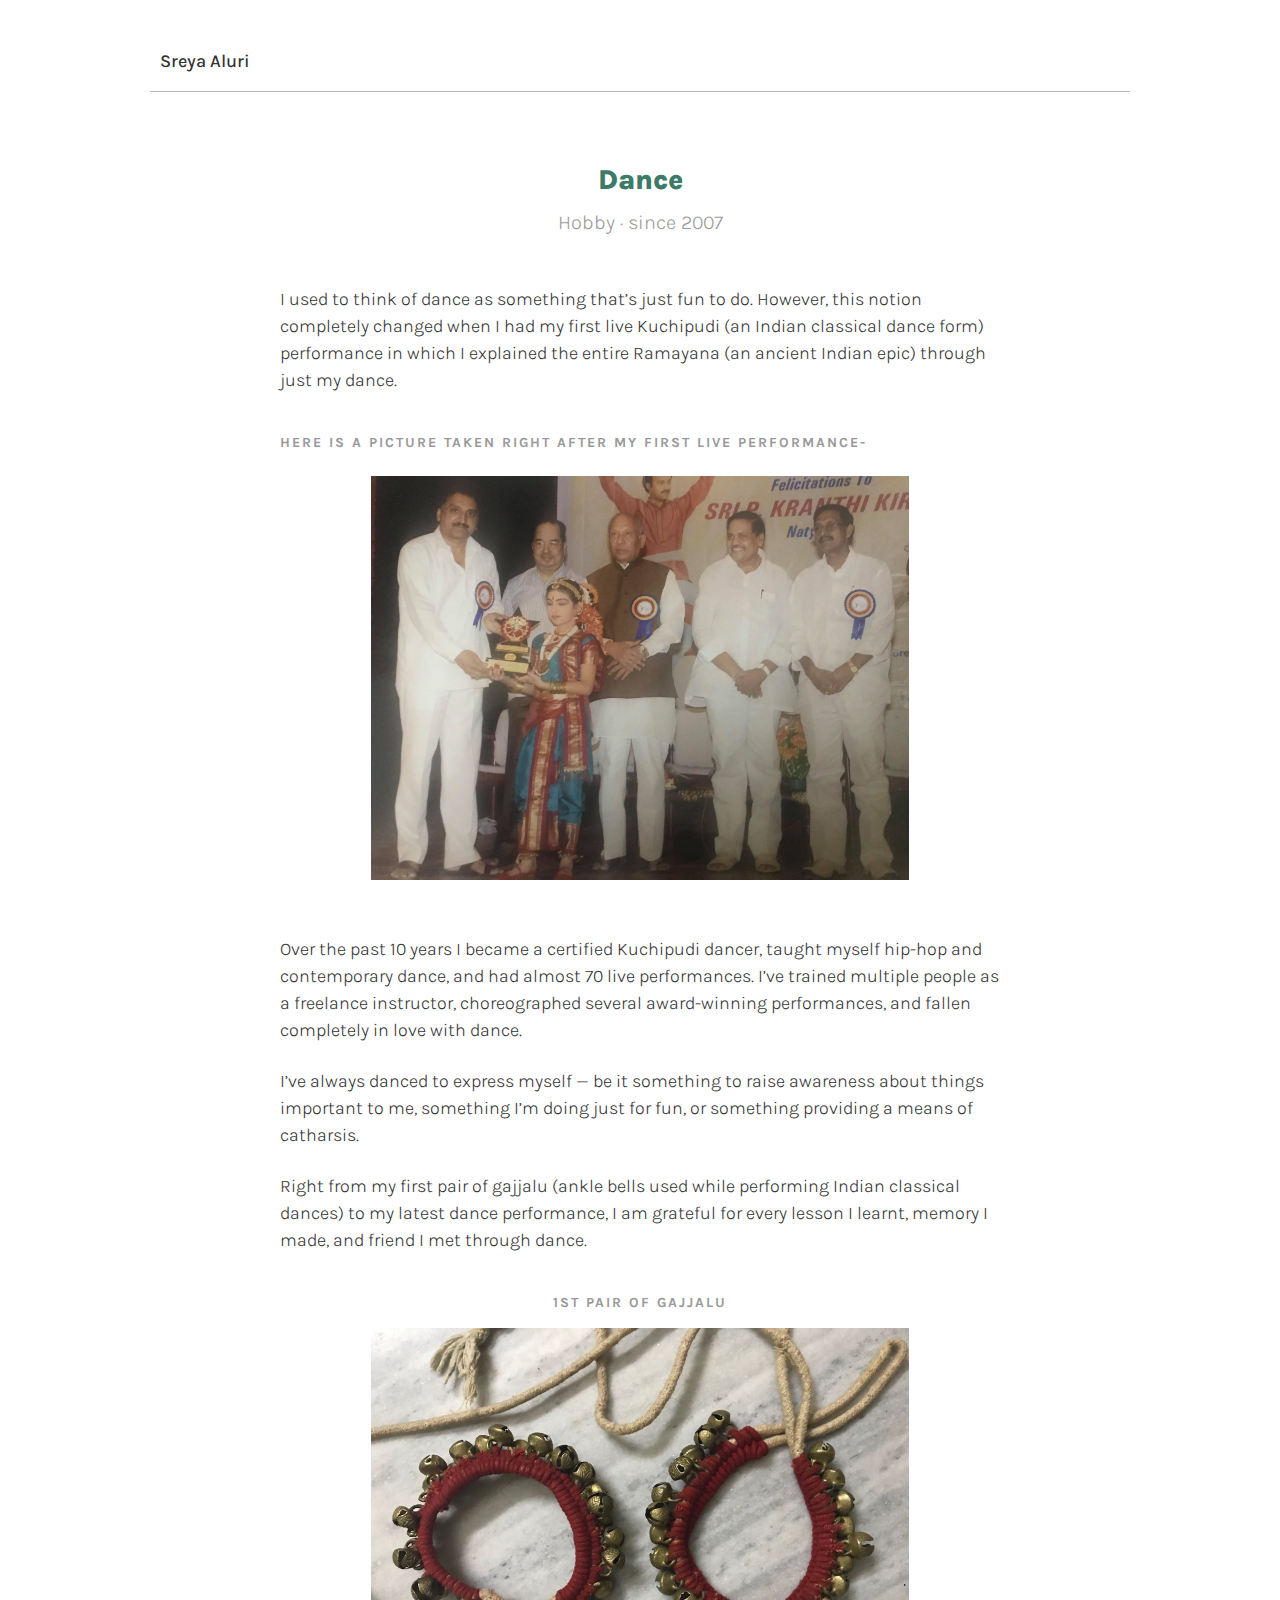
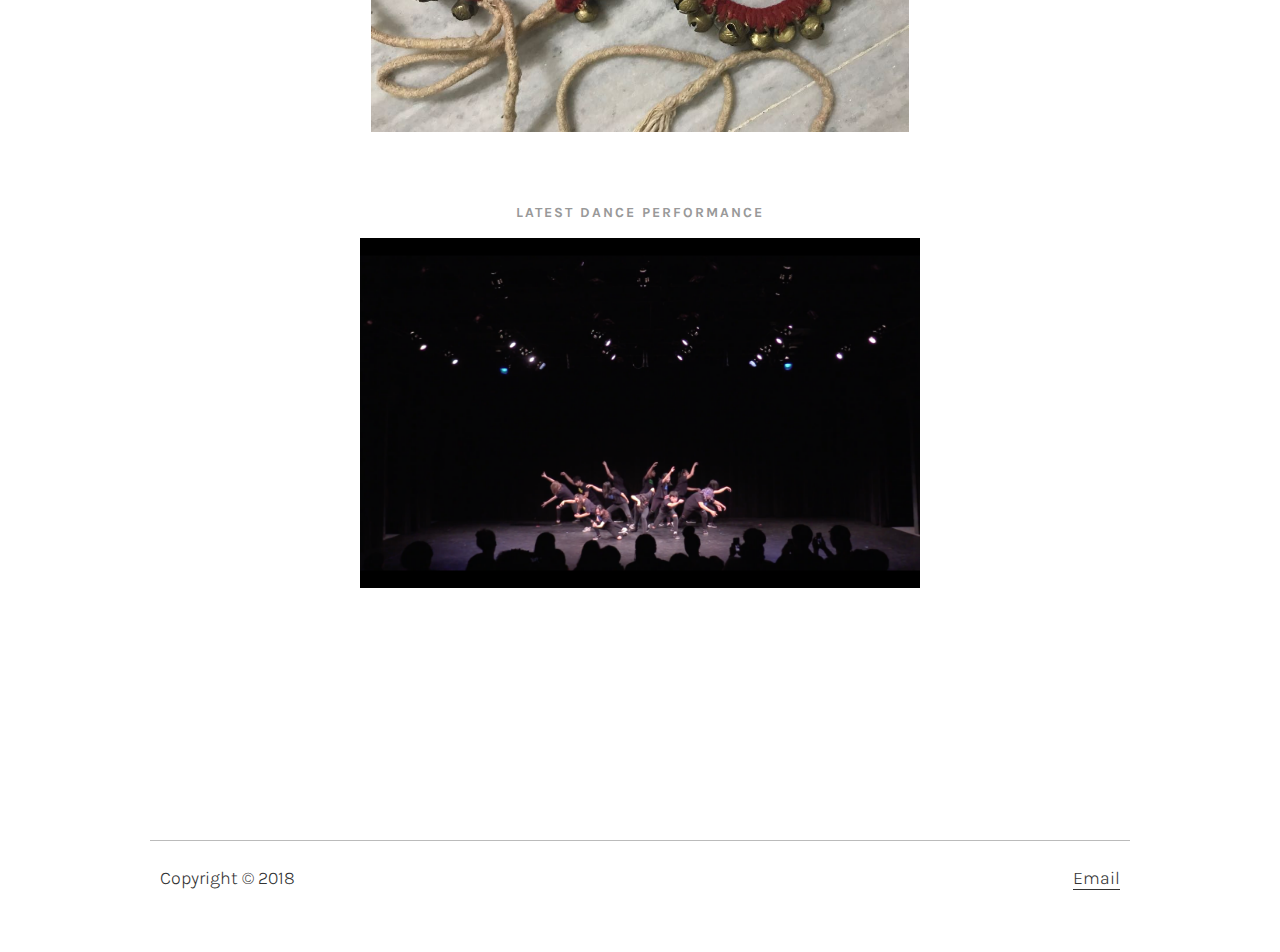
<file: dance.html>
<!DOCTYPE html>
<html>
  <head lang="en">
  <meta charset="utf-8">
  <meta http-equiv="X-UA-Compatible" content="IE=edge">
  <meta name="viewport" content="width=device-width, initial-scale=1">
  

  <title>Dance &middot; Sreya Aluri</title>
  <meta name="description" content="Software engineer, dancer, painter, and freshman at University of Richmond.">

  <!-- Favicon -->
  <link rel="shortcut icon" href="./img/favicon.ico" type="image/x-icon">
  <link rel="icon" href="./img/favicon.ico" type="image/x-icon">

  <!-- Font -->
  <link href="https://fonts.googleapis.com/css?family=Karla" rel="stylesheet">

  <!-- CSS -->
  <link rel="stylesheet" href="./css/main.css">
  <link rel="stylesheet" href="./css/activity.css">

  <!-- JavaScript -->
  <script>
    document.addEventListener("touchstart", function() {},false);
  </script>
</head>


  <body>
    <header class="container">
      <div class="row">
        <div class="col-md-8 col-xs-6">
          <a class="title no-underline" href="./index.html">Sreya Aluri</a>
        </div>
    </header>

    <article>
      <h1 id="danceheading">Dance</h1>
      <p class="byline">Hobby &middot; since 2007</p>

      <section id="intro">
        <div class="container">
          <div class="content">
            <p>I used to think of dance as something that’s just fun to do. However, this notion completely changed when I had my first live Kuchipudi (an Indian classical dance form) performance in which I explained the entire Ramayana (an ancient Indian epic) through just my dance. <br>
            <h4>Here is a picture taken right after my first live performance-</h4></p>

            <center><img src="img/descimg/Dance/1st_live.jpg"" width="670" height="404" frameborder="0" webkitallowfullscreen mozallowfullscreen allowfullscreen></img></center>

            <p>Over the past 10 years I became a certified Kuchipudi dancer, taught myself hip-hop and contemporary dance, and had almost 70 live performances. I’ve trained multiple people as a freelance instructor, choreographed several award-winning performances, and fallen completely in love with dance. 
            </p>

            <p>I’ve always danced to express myself &mdash; be it something to raise awareness about things important to me, something I’m doing just for fun, or something providing a means of catharsis.  
            </p>

            <p>Right from my first pair of gajjalu (ankle bells used while performing Indian classical dances) to my latest dance performance, I am grateful for every lesson I learnt, memory I made, and friend I met through dance.
            </p>

            <center><h4> 1st Pair of Gajjalu </h4></center>
            <img src="img/descimg/Dance/Gajjalu.jpeg" width="720" height="404" frameborder="0" webkitallowfullscreen mozallowfullscreen allowfullscreen></img> 
            
            <center><h4> Latest Dance Performance</h4></center>
            <a id="latest" class="thumb" href="https://youtu.be/41A5sU3Gk_Q?t=74"> <!--add vid-->
              <div class="content">
                <img src="img/descimg/Dance/latest.png" width="800" height="350" frameborder="0"></img>
              </div>
            </a>

          </div>
        </div>
      </section>
    </article>

    <footer class="container">
      <div class="row">
        <div class="col-sm-4">
          Copyright &copy; 2018
        </div>

        <div class="right col-sm-4 col-sm-offset-4">
          <a href="mailto:sreyaaluri@gmail.com">Email</a> 
        </div>
      </div>
    </footer>
  </body>
</html>
</file>
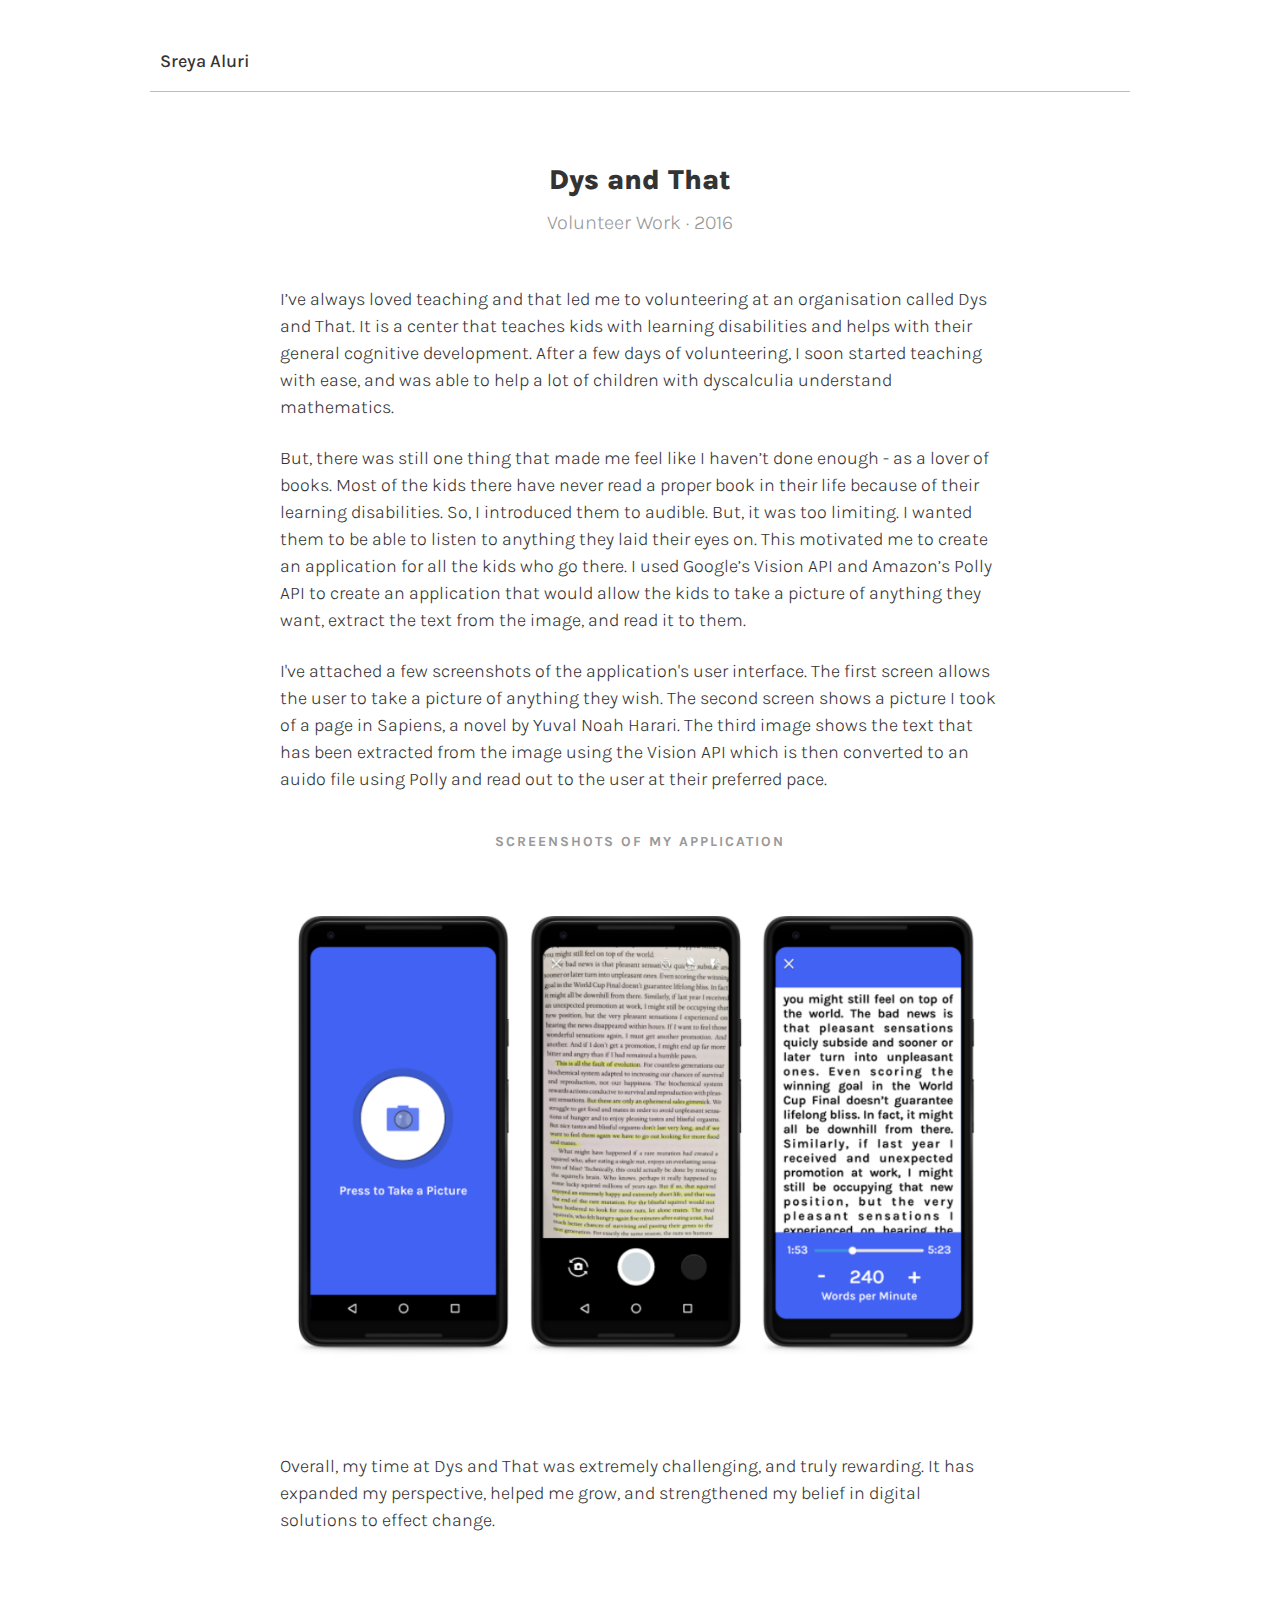
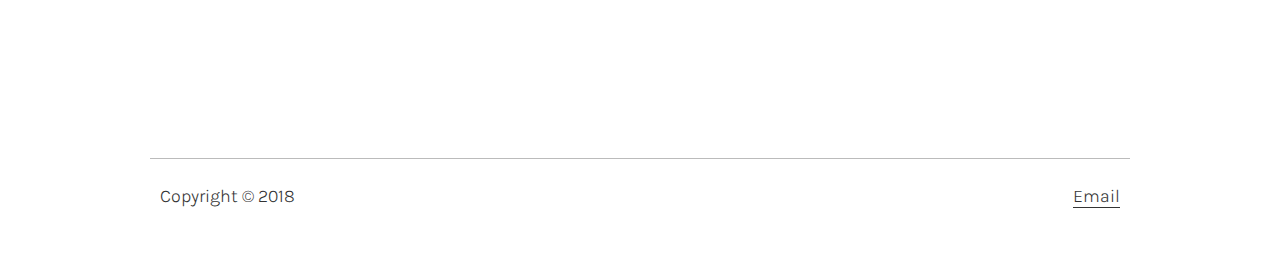
<file: DNT.html>
<!DOCTYPE html>
<html>
  <head lang="en">
  <meta charset="utf-8">
  <meta http-equiv="X-UA-Compatible" content="IE=edge">
  <meta name="viewport" content="width=device-width, initial-scale=1">
  

  <title>Dys and That &middot; Sreya Aluri</title>
  <meta name="description" content="Software engineer, dancer, painter, and freshman at University of Richmond.">

  <!-- Favicon -->
  <link rel="shortcut icon" href="./img/favicon.ico" type="image/x-icon">
  <link rel="icon" href="./img/favicon.ico" type="image/x-icon">

  <!-- Font -->
  <link href="https://fonts.googleapis.com/css?family=Karla" rel="stylesheet">

  <!-- CSS -->
  <link rel="stylesheet" href="./css/main.css">
  <link rel="stylesheet" href="./css/activity.css">

  <!-- JavaScript -->
  <script>
    document.addEventListener("touchstart", function() {},false);
  </script>
</head>


  <body>
    <header class="container">
      <div class="row">
        <div class="col-md-8 col-xs-6">
          <a class="title no-underline" href="./index.html">Sreya Aluri</a>
        </div>
    </header>

    <article>
      <h1 id="DNTheading">Dys and That</h1>
      <p class="byline">Volunteer Work &middot; 2016</p>

      <section id="intro">
        <div class="container">
          <div class="content">
            <p>I’ve always loved teaching and that led me to volunteering at an organisation called Dys and That. It is a center that teaches kids with learning disabilities and helps with their general cognitive development. After a few days of volunteering, I soon started teaching with ease, and was able to help a lot of children with dyscalculia understand mathematics.  </p> 
            <p>But, there was still one thing that made me feel like I haven’t done enough - as a lover of books. Most of the kids there have never read a proper book in their life because of their learning disabilities. So, I introduced them to audible. But, it was too limiting. I wanted them to be able to listen to anything they laid their eyes on. This motivated me to create an application for all the kids who go there. I used Google’s Vision API and Amazon’s Polly API to create an application that would allow the kids to take a picture of anything they want, extract the text from the image, and read it to them.</p>
            <p>I've attached a few screenshots of the application's user interface. The first screen allows the user to take a picture of anything they wish. The second screen shows a picture I took of a page in Sapiens, a novel by Yuval Noah Harari. The third image shows the text that has been extracted from the image using the Vision API which is then converted to an auido file using Polly and read out to the user at their preferred pace.</p>

            <center><h4> Screenshots of My Application </h4></center>
            <center><img src="img/descimg/DNT/App.png"" width="831" height="530" frameborder="0" webkitallowfullscreen mozallowfullscreen allowfullscreen></img></center>

            <p>Overall, my time at Dys and That was extremely challenging, and truly rewarding. It has expanded my perspective, helped me grow, and strengthened my belief in digital solutions to effect change. 
            </p>

          </div>
        </div>
      </section>
    </article>

    <footer class="container">
      <div class="row">
        <div class="col-sm-4">
          Copyright &copy; 2018
        </div>

        <div class="right col-sm-4 col-sm-offset-4">
          <a href="mailto:sreyaaluri@gmail.com">Email</a> 
        </div>
      </div>
    </footer>
  </body>
</html>
</file>
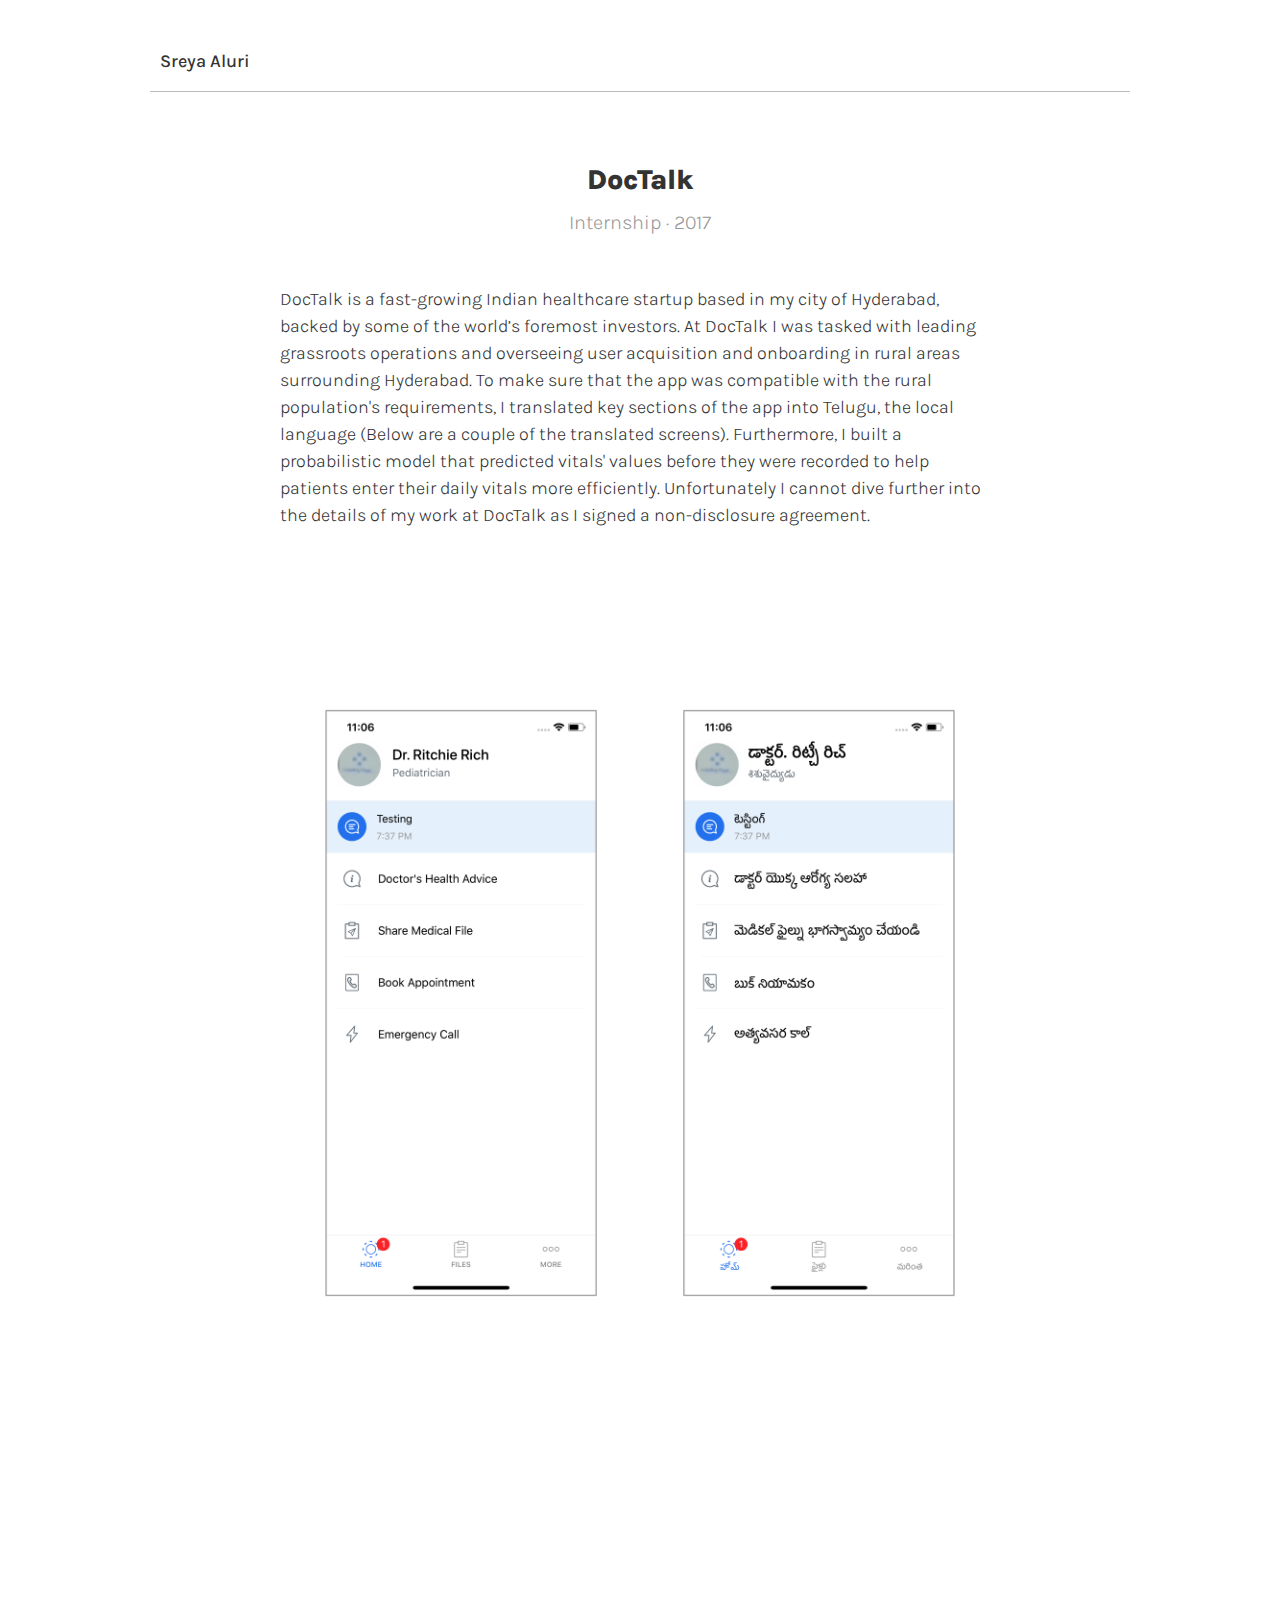
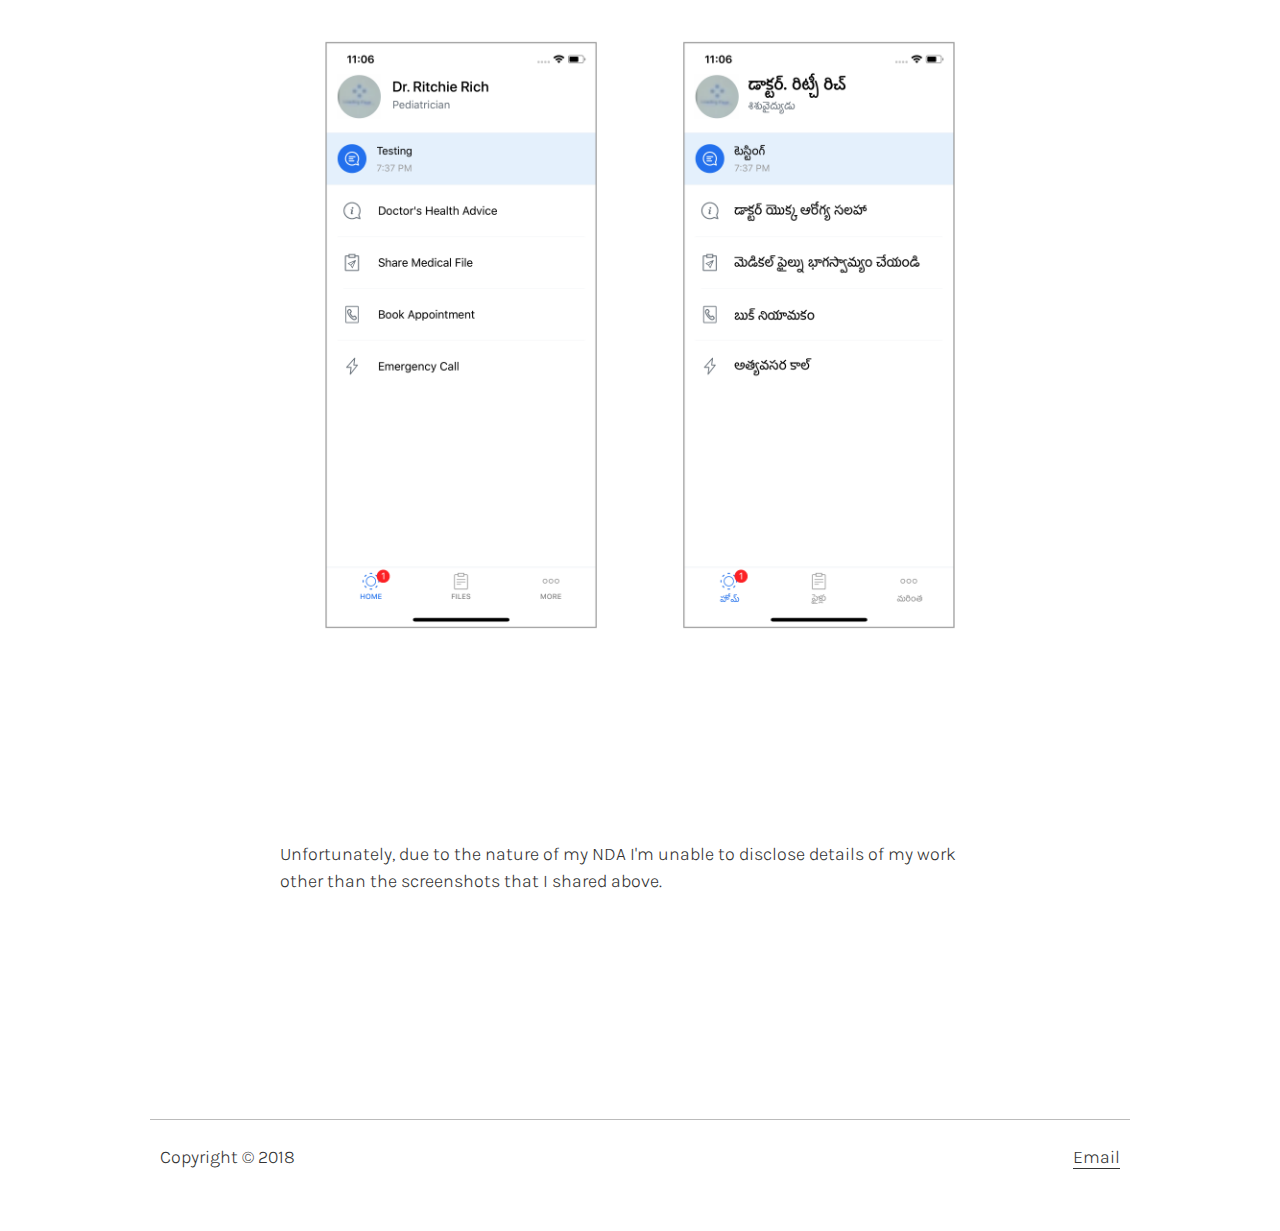
<file: DocTalk.html>
<!DOCTYPE html>
<html>
  <head lang="en">
  <meta charset="utf-8">
  <meta http-equiv="X-UA-Compatible" content="IE=edge">
  <meta name="viewport" content="width=device-width, initial-scale=1">
  

  <title>DocTalk &middot; Sreya Aluri</title>
  <meta name="description" content="Software engineer, dancer, painter, and freshman at University of Richmond.">

  <!-- Favicon -->
  <link rel="shortcut icon" href="./img/favicon.ico" type="image/x-icon">
  <link rel="icon" href="./img/favicon.ico" type="image/x-icon">

  <!-- Font -->
  <link href="https://fonts.googleapis.com/css?family=Karla" rel="stylesheet">

  <!-- CSS -->
  <link rel="stylesheet" href="./css/main.css">
  <link rel="stylesheet" href="./css/activity.css">

  <!-- JavaScript -->
  <script>
    document.addEventListener("touchstart", function() {},false);
  </script>
</head>


  <body>
    <header class="container">
      <div class="row">
        <div class="col-md-8 col-xs-6">
          <a class="title no-underline" href="./index.html">Sreya Aluri</a>
        </div>
    </header>

    <article>
      <h1 id="DNTheading">DocTalk</h1>
      <p class="byline">Internship &middot; 2017</p>

      <section id="intro">
        <div class="container">
          <div class="content">
            <p>DocTalk is a fast-growing Indian healthcare startup based in my city of Hyderabad, backed by some of the world’s foremost investors. At DocTalk I was tasked with leading grassroots operations and overseeing user acquisition and onboarding in rural areas surrounding Hyderabad. To make sure that the app was compatible with the rural population's requirements, I translated key sections of the app into Telugu, the local language (Below are a couple of the translated screens). Furthermore, I built a probabilistic model that predicted vitals' values before they were recorded to help patients enter their daily vitals more efficiently. Unfortunately I cannot dive further into the details of my work at DocTalk as I signed a non-disclosure agreement. </p> 

            <center><img src="img/descimg/DocTalk/1.png" width="900" height="900" frameborder="0" webkitallowfullscreen mozallowfullscreen allowfullscreen></img></center>

            <center><img src="img/descimg/DocTalk/1.png" width="900" height="900" frameborder="0" webkitallowfullscreen mozallowfullscreen allowfullscreen></img></center>

            <p>Unfortunately, due to the nature of my NDA I'm unable to disclose details of my work other than the screenshots that I shared above.</p>

          </div>
        </div>
      </section>
    </article>

    <footer class="container">
      <div class="row">
        <div class="col-sm-4">
          Copyright &copy; 2018
        </div>

        <div class="right col-sm-4 col-sm-offset-4">
          <a href="mailto:sreyaaluri@gmail.com">Email</a> 
        </div>
      </div>
    </footer>
  </body>
</html>
</file>
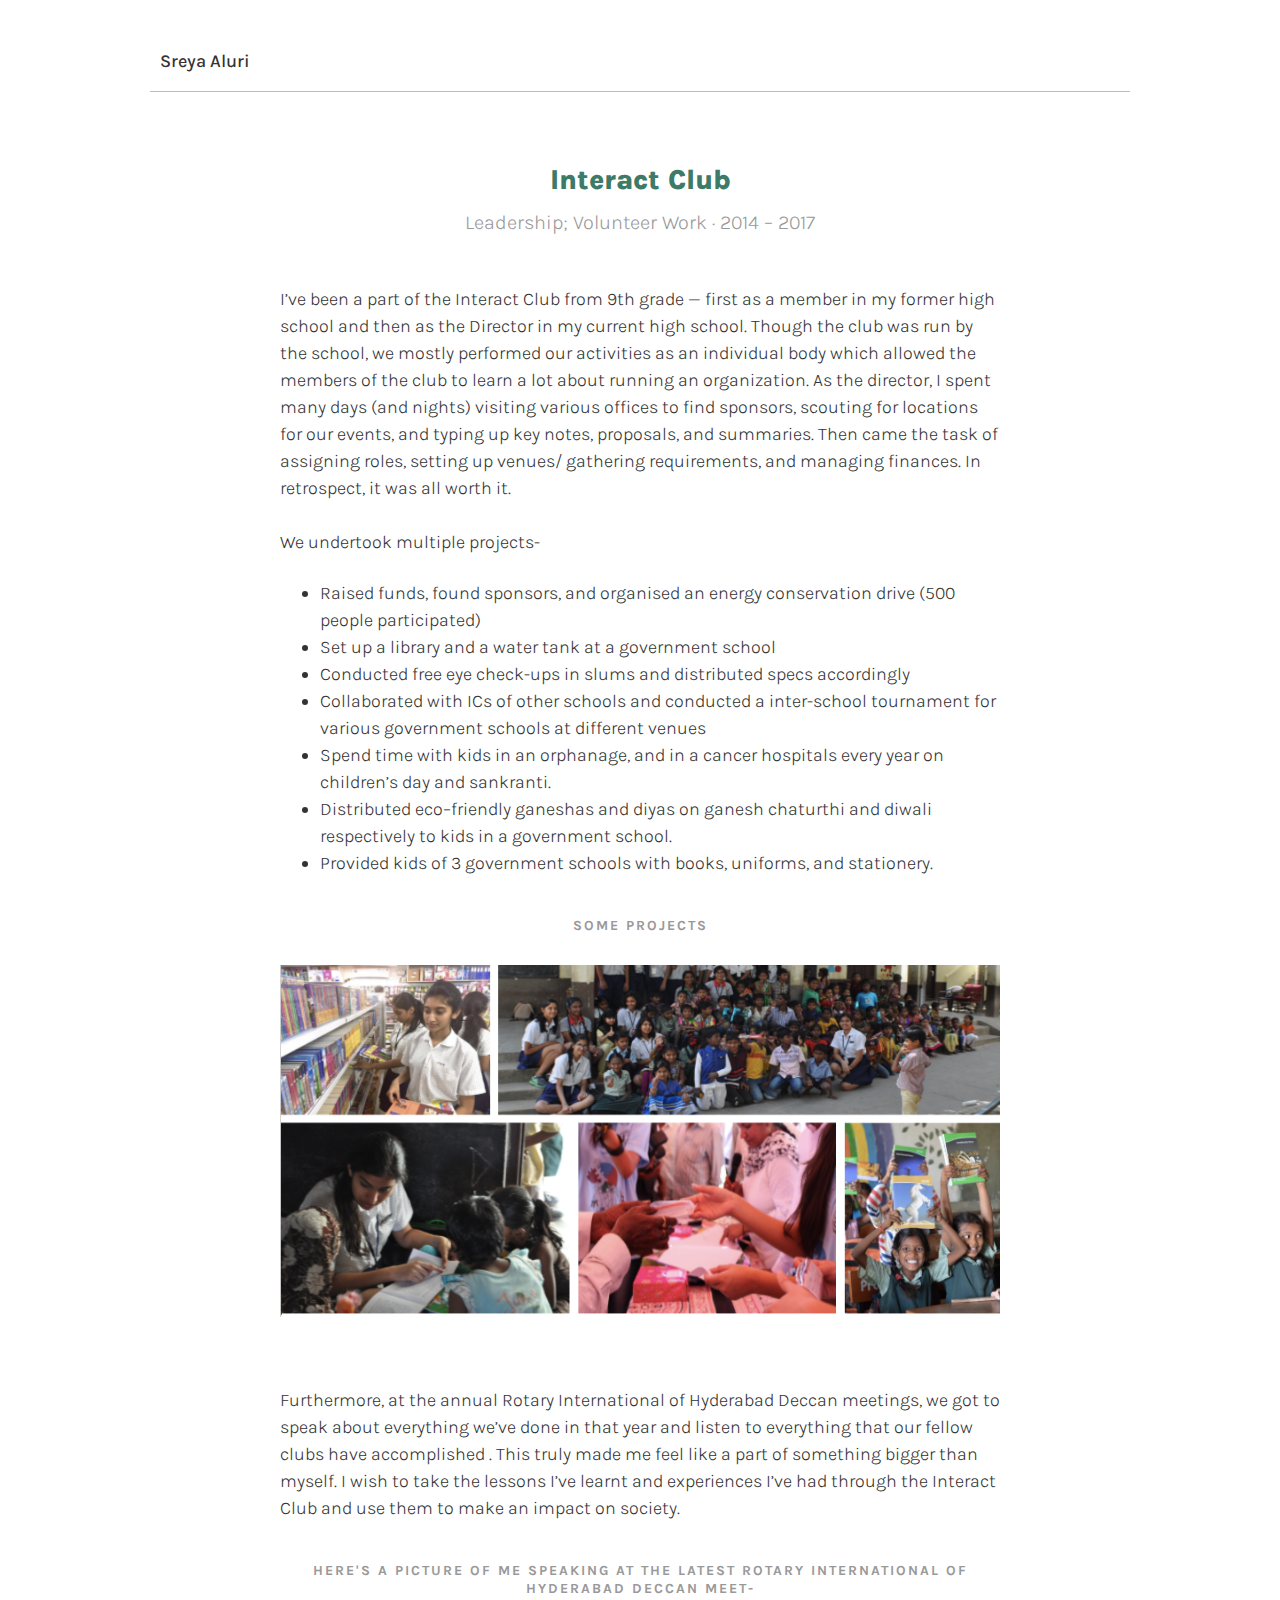
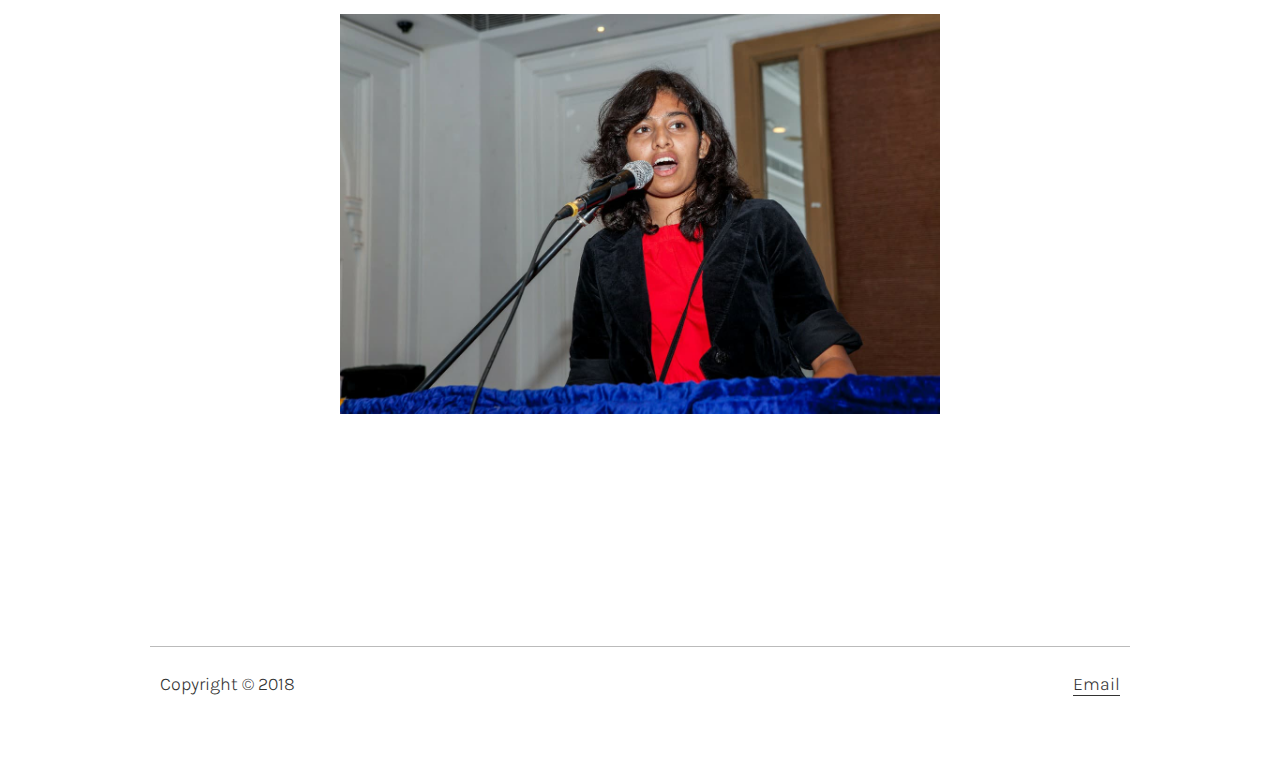
<file: IC.html>
<!DOCTYPE html>
<html>
  <head lang="en">
  <meta charset="utf-8">
  <meta http-equiv="X-UA-Compatible" content="IE=edge">
  <meta name="viewport" content="width=device-width, initial-scale=1">
  

  <title>Interact Club &middot; Sreya Aluri</title>
  <meta name="description" content="Software engineer, dancer, painter, and freshman at University of Richmond.">

  <!-- Favicon -->
  <link rel="shortcut icon" href="./img/favicon.ico" type="image/x-icon">
  <link rel="icon" href="./img/favicon.ico" type="image/x-icon">

  <!-- Font -->
  <link href="https://fonts.googleapis.com/css?family=Karla" rel="stylesheet">

  <!-- CSS -->
  <link rel="stylesheet" href="./css/main.css">
  <link rel="stylesheet" href="./css/activity.css">

  <!-- JavaScript -->
  <script>
    document.addEventListener("touchstart", function() {},false);
  </script>
</head>


  <body>
    <header class="container">
      <div class="row">
        <div class="col-md-8 col-xs-6">
          <a class="title no-underline" href="./index.html">Sreya Aluri</a>
        </div>
    </header>

    <article>
      <h1 id="interactclubheading">Interact Club</h1>
      <p class="byline">Leadership; Volunteer Work &middot; 2014 &ndash; 2017</p>

      <section id="intro">
        <div class="container">
          <div class="content">

            <p>I’ve been a part of the Interact Club from 9th grade &mdash; first as a member in my former high school and then as the Director in my current high school. Though the club was run by the school, we mostly performed our activities as an individual body which allowed the members of the club to learn a lot about running an organization. As the director, I spent many days (and nights) visiting various offices to find sponsors, scouting for locations for our events, and typing up key notes, proposals, and summaries. Then came the task of assigning roles, setting up venues/ gathering requirements, and managing finances. In retrospect, it was all worth it. <br><br>
            We undertook multiple projects- 
            <ul>
            <li>Raised funds, found sponsors, and organised an energy conservation drive (500 people participated)</li>
            <li>Set up a library and a water tank at a government school</li>
            <li>Conducted free eye check-ups in slums and distributed specs accordingly</li>
            <li>Collaborated with ICs of other schools and conducted a inter-school tournament for various government schools at different venues</li> 
            <li>Spend time with kids in an orphanage, and in a cancer hospitals every year on children’s day and sankranti. </li>
            <li>Distributed eco&ndash;friendly ganeshas and diyas on ganesh chaturthi and diwali respectively to kids in a government school. </li>
            <li>Provided kids of 3 government schools with books, uniforms, and stationery. </li>
            </ul>
            </p>

            <center><h4> Some projects </h4></center>
            <img src="img/descimg/IC/All.png" width="720" height="380" frameborder="0" webkitallowfullscreen mozallowfullscreen allowfullscreen></img> 

            <p>Furthermore, at the annual Rotary International of Hyderabad Deccan meetings, we got to speak about everything we’ve done in that year and listen to everything that our fellow clubs have accomplished . This truly made me feel like a part of something bigger than myself. I wish to take the lessons I’ve learnt and experiences I’ve had through the Interact Club and use them to make an impact on society.
            </p>

            <center><h4> Here's a picture of me speaking at the latest Rotary International of Hyderabad Deccan meet- </h4>
            <img src="img/descimg/IC/Rotary_Meet.jpg" width="600" height="400" frameborder="0" webkitallowfullscreen mozallowfullscreen allowfullscreen></img></center>

          </div>
        </div>
      </section>
    </article>

    <footer class="container">
      <div class="row">
        <div class="col-sm-4">
          Copyright &copy; 2018
        </div>

        <div class="right col-sm-4 col-sm-offset-4">
          <a href="mailto:sreyaaluri@gmail.com">Email</a> 
        </div>
      </div>
    </footer>
  </body>
</html>
</file>
<file: css/activity.css>
/* Variables */
.container { max-width: 980px; }
.content { max-width: 720px; margin: auto; }
header { margin-bottom: 72px; }
section { padding: 80px 0; }
.alt-section { background-color: #F8F8F9; }
blockquote { margin: 0; font-size: 2.4rem; font-weight: 500; line-height: 3.4rem; color: #333; }
.pull-quote { max-width: 480px; margin: 32px auto; font-size: 2.2rem; line-height: 1.5; font-weight: 400; font-style: italic; text-transform: uppercase; }
h1 { margin: 0; margin-bottom: 12px; font-size: 2.8rem; line-height: 3.2rem; text-align: center; color: #333; }
.byline { margin-top: 0; font-size: 2rem; text-align: center; color: #999; }
.intro-text { text-align: center; margin-bottom: 64px; }
.thumb { display: block; min-height: 200px; margin-bottom: 20px; color: white !important; border: 0; border-radius: 5px; background-repeat: no-repeat; background-size: cover; transition: all 0.1s ease-in-out; }
.thumb:before { content: " "; top: 0; bottom: 0; left: 0; right: 0; opacity: 0.95; border-radius: 5px; transition: all 0.1s ease-in-out; }
.thumb .content { bottom: 24px; left: 16px; right: 16px; }
.thumb:hover, .thumb:focus, .thumb:active { cursor: pointer; color: white; border: 0; transform: scale(1.05); }
.thumb:hover:before, .thumb:focus:before, .thumb:active:before { opacity: 1.0; }
#intro { padding-top: 0; }
#danceheading { color: #3d7a67; }
#dysnthatheading { color: #3d7a67; }
#doctalkheading { color: #3d7a67; }
#paintingheading { color: #3d7a67; }
#interactclubheading { color: #3d7a67; }
#booksheading { color: #3d7a67; }
strong { color: #3b8eb9; }
</file>
<file: css/main.css>
/* Imports */
/*!
 * Bootstrap v3.3.5 (http://getbootstrap.com)
 * Copyright 2011-2015 Twitter, Inc.
 * Licensed under MIT (https://github.com/twbs/bootstrap/blob/master/LICENSE)
 */
/*!
 * Generated using the Bootstrap Customizer (http://getbootstrap.com/customize/?id=182839df26a3c73636f9)
 * Config saved to config.json and https://gist.github.com/182839df26a3c73636f9
 */
  /*!
* Bootstrap v3.3.5 (http://getbootstrap.com)
* Copyright 2011-2015 Twitter, Inc.
* Licensed under MIT (https://github.com/twbs/bootstrap/blob/master/LICENSE)
*/
/*! normalize.css v3.0.3 | MIT License | github.com/necolas/normalize.css */
html { font-family: sans-serif; -ms-text-size-adjust: 100%; -webkit-text-size-adjust: 100%; }

body { margin: 0; }

article, aside, details, figcaption, figure, footer, header, hgroup, main, menu, nav, section, summary { display: block; }

audio, canvas, progress, video { display: inline-block; vertical-align: baseline; }

audio:not([controls]) { display: none; height: 0; }

[hidden], template { display: none; }

a { background-color: transparent; }

a:active, a:hover { outline: 0; }

abbr[title] { border-bottom: 1px dotted; }

b, strong { font-weight: bold; }

dfn { font-style: italic; }

h1 { font-size: 2em; margin: 0.67em 0; }

mark { background: #ff0; color: #000; }

small { font-size: 80%; }

sub, sup { font-size: 75%; line-height: 0; position: relative; vertical-align: baseline; }

sup { top: -0.5em; }

sub { bottom: -0.25em; }

img { border: 0; object-fit: contain; }

svg:not(:root) { overflow: hidden; }

figure { margin: 1em 40px; }

hr { -webkit-box-sizing: content-box; -moz-box-sizing: content-box; box-sizing: content-box; height: 0; }

pre { overflow: auto; }

code, kbd, pre, samp { font-family: monospace, monospace; font-size: 1em; }

button, input, optgroup, select, textarea { color: inherit; font: inherit; margin: 0; }

button { overflow: visible; }

button, select { text-transform: none; }

button, html input[type="button"], input[type="reset"], input[type="submit"] { -webkit-appearance: button; cursor: pointer; }

button[disabled], html input[disabled] { cursor: default; }

button::-moz-focus-inner, input::-moz-focus-inner { border: 0; padding: 0; }

input { line-height: normal; }

input[type="checkbox"], input[type="radio"] { -webkit-box-sizing: border-box; -moz-box-sizing: border-box; box-sizing: border-box; padding: 0; }

input[type="number"]::-webkit-inner-spin-button, input[type="number"]::-webkit-outer-spin-button { height: auto; }

input[type="search"] { -webkit-appearance: textfield; -webkit-box-sizing: content-box; -moz-box-sizing: content-box; box-sizing: content-box; }

input[type="search"]::-webkit-search-cancel-button, input[type="search"]::-webkit-search-decoration { -webkit-appearance: none; }

fieldset { border: 1px solid #c0c0c0; margin: 0 2px; padding: 0.35em 0.625em 0.75em; }

legend { border: 0; padding: 0; }

textarea { overflow: auto; }

optgroup { font-weight: bold; }

table { border-collapse: collapse; border-spacing: 0; }

td, th { padding: 0; }

* { -webkit-box-sizing: border-box; -moz-box-sizing: border-box; box-sizing: border-box; }

*:before, *:after { -webkit-box-sizing: border-box; -moz-box-sizing: border-box; box-sizing: border-box; }

html { font-size: 10px; -webkit-tap-highlight-color: transparent; }

body { font-family: "Helvetica Neue",Helvetica,Arial,sans-serif; font-size: 14px; line-height: 1.42857143; color: #333; background-color: #fff; }

input, button, select, textarea { font-family: inherit; font-size: inherit; line-height: inherit; }

a { color: #337ab7; text-decoration: none; }

a:hover, a:focus { color: #23527c; text-decoration: underline; }

a:focus { outline: thin dotted; outline: 5px auto -webkit-focus-ring-color; outline-offset: -2px; }

figure { margin: 0; }

img { vertical-align: middle; }

.img-responsive { display: block; max-width: 100%; height: auto; }

.img-rounded { border-radius: 6px; }

.img-thumbnail { padding: 4px; line-height: 1.42857143; background-color: #fff; border: 1px solid #ddd; border-radius: 4px; -webkit-transition: all .2s ease-in-out; -o-transition: all .2s ease-in-out; transition: all .2s ease-in-out; display: inline-block; max-width: 100%; height: auto; }

.img-circle { border-radius: 50%; }

hr { margin-top: 20px; margin-bottom: 20px; border: 0; border-top: 1px solid #eee; }

.sr-only { position: absolute; width: 1px; height: 1px; margin: -1px; padding: 0; overflow: hidden; clip: rect(0, 0, 0, 0); border: 0; }

.sr-only-focusable:active, .sr-only-focusable:focus { position: static; width: auto; height: auto; margin: 0; overflow: visible; clip: auto; }

[role="button"] { cursor: pointer; }

.container { margin-right: auto; margin-left: auto; padding-left: 10px; padding-right: 10px; }

@media (min-width: 768px) { .container { width: 740px; } }
@media (min-width: 992px) { .container { width: 960px; } }
@media (min-width: 1200px) { .container { width: 1160px; } }
.container-fluid { margin-right: auto; margin-left: auto; padding-left: 10px; padding-right: 10px; }

.row { margin-left: -10px; margin-right: -10px; }

.col-xs-1, .col-sm-1, .col-md-1, .col-lg-1, .col-xs-2, .col-sm-2, .col-md-2, .col-lg-2, .col-xs-3, .col-sm-3, .col-md-3, .col-lg-3, .col-xs-4, .col-sm-4, .col-md-4, .col-lg-4, .col-xs-5, .col-sm-5, .col-md-5, .col-lg-5, .col-xs-6, .col-sm-6, .col-md-6, .col-lg-6, .col-xs-7, .col-sm-7, .col-md-7, .col-lg-7, .col-xs-8, .col-sm-8, .col-md-8, .col-lg-8, .col-xs-9, .col-sm-9, .col-md-9, .col-lg-9, .col-xs-10, .col-sm-10, .col-md-10, .col-lg-10, .col-xs-11, .col-sm-11, .col-md-11, .col-lg-11, .col-xs-12, .col-sm-12, .col-md-12, .col-lg-12 { position: relative; min-height: 1px; padding-left: 10px; padding-right: 10px; }

.col-xs-1, .col-xs-2, .col-xs-3, .col-xs-4, .col-xs-5, .col-xs-6, .col-xs-7, .col-xs-8, .col-xs-9, .col-xs-10, .col-xs-11, .col-xs-12 { float: left; }

.col-xs-12 { width: 100%; }

.col-xs-11 { width: 91.66666667%; }

.col-xs-10 { width: 83.33333333%; }

.col-xs-9 { width: 75%; }

.col-xs-8 { width: 66.66666667%; }

.col-xs-7 { width: 58.33333333%; }

.col-xs-6 { width: 50%; }

.col-xs-5 { width: 41.66666667%; }

.col-xs-4 { width: 33.33333333%; }

.col-xs-3 { width: 25%; }

.col-xs-2 { width: 16.66666667%; }

.col-xs-1 { width: 8.33333333%; }

.col-xs-pull-12 { right: 100%; }

.col-xs-pull-11 { right: 91.66666667%; }

.col-xs-pull-10 { right: 83.33333333%; }

.col-xs-pull-9 { right: 75%; }

.col-xs-pull-8 { right: 66.66666667%; }

.col-xs-pull-7 { right: 58.33333333%; }

.col-xs-pull-6 { right: 50%; }

.col-xs-pull-5 { right: 41.66666667%; }

.col-xs-pull-4 { right: 33.33333333%; }

.col-xs-pull-3 { right: 25%; }

.col-xs-pull-2 { right: 16.66666667%; }

.col-xs-pull-1 { right: 8.33333333%; }

.col-xs-pull-0 { right: auto; }

.col-xs-push-12 { left: 100%; }

.col-xs-push-11 { left: 91.66666667%; }

.col-xs-push-10 { left: 83.33333333%; }

.col-xs-push-9 { left: 75%; }

.col-xs-push-8 { left: 66.66666667%; }

.col-xs-push-7 { left: 58.33333333%; }

.col-xs-push-6 { left: 50%; }

.col-xs-push-5 { left: 41.66666667%; }

.col-xs-push-4 { left: 33.33333333%; }

.col-xs-push-3 { left: 25%; }

.col-xs-push-2 { left: 16.66666667%; }

.col-xs-push-1 { left: 8.33333333%; }

.col-xs-push-0 { left: auto; }

.col-xs-offset-12 { margin-left: 100%; }

.col-xs-offset-11 { margin-left: 91.66666667%; }

.col-xs-offset-10 { margin-left: 83.33333333%; }

.col-xs-offset-9 { margin-left: 75%; }

.col-xs-offset-8 { margin-left: 66.66666667%; }

.col-xs-offset-7 { margin-left: 58.33333333%; }

.col-xs-offset-6 { margin-left: 50%; }

.col-xs-offset-5 { margin-left: 41.66666667%; }

.col-xs-offset-4 { margin-left: 33.33333333%; }

.col-xs-offset-3 { margin-left: 25%; }

.col-xs-offset-2 { margin-left: 16.66666667%; }

.col-xs-offset-1 { margin-left: 8.33333333%; }

.col-xs-offset-0 { margin-left: 0; }

@media (min-width: 768px) { .col-sm-1, .col-sm-2, .col-sm-3, .col-sm-4, .col-sm-5, .col-sm-6, .col-sm-7, .col-sm-8, .col-sm-9, .col-sm-10, .col-sm-11, .col-sm-12 { float: left; }
  .col-sm-12 { width: 100%; }
  .col-sm-11 { width: 91.66666667%; }
  .col-sm-10 { width: 83.33333333%; }
  .col-sm-9 { width: 75%; }
  .col-sm-8 { width: 66.66666667%; }
  .col-sm-7 { width: 58.33333333%; }
  .col-sm-6 { width: 50%; }
  .col-sm-5 { width: 41.66666667%; }
  .col-sm-4 { width: 33.33333333%; }
  .col-sm-3 { width: 25%; }
  .col-sm-2 { width: 16.66666667%; }
  .col-sm-1 { width: 8.33333333%; }
  .col-sm-pull-12 { right: 100%; }
  .col-sm-pull-11 { right: 91.66666667%; }
  .col-sm-pull-10 { right: 83.33333333%; }
  .col-sm-pull-9 { right: 75%; }
  .col-sm-pull-8 { right: 66.66666667%; }
  .col-sm-pull-7 { right: 58.33333333%; }
  .col-sm-pull-6 { right: 50%; }
  .col-sm-pull-5 { right: 41.66666667%; }
  .col-sm-pull-4 { right: 33.33333333%; }
  .col-sm-pull-3 { right: 25%; }
  .col-sm-pull-2 { right: 16.66666667%; }
  .col-sm-pull-1 { right: 8.33333333%; }
  .col-sm-pull-0 { right: auto; }
  .col-sm-push-12 { left: 100%; }
  .col-sm-push-11 { left: 91.66666667%; }
  .col-sm-push-10 { left: 83.33333333%; }
  .col-sm-push-9 { left: 75%; }
  .col-sm-push-8 { left: 66.66666667%; }
  .col-sm-push-7 { left: 58.33333333%; }
  .col-sm-push-6 { left: 50%; }
  .col-sm-push-5 { left: 41.66666667%; }
  .col-sm-push-4 { left: 33.33333333%; }
  .col-sm-push-3 { left: 25%; }
  .col-sm-push-2 { left: 16.66666667%; }
  .col-sm-push-1 { left: 8.33333333%; }
  .col-sm-push-0 { left: auto; }
  .col-sm-offset-12 { margin-left: 100%; }
  .col-sm-offset-11 { margin-left: 91.66666667%; }
  .col-sm-offset-10 { margin-left: 83.33333333%; }
  .col-sm-offset-9 { margin-left: 75%; }
  .col-sm-offset-8 { margin-left: 66.66666667%; }
  .col-sm-offset-7 { margin-left: 58.33333333%; }
  .col-sm-offset-6 { margin-left: 50%; }
  .col-sm-offset-5 { margin-left: 41.66666667%; }
  .col-sm-offset-4 { margin-left: 33.33333333%; }
  .col-sm-offset-3 { margin-left: 25%; }
  .col-sm-offset-2 { margin-left: 16.66666667%; }
  .col-sm-offset-1 { margin-left: 8.33333333%; }
  .col-sm-offset-0 { margin-left: 0; } }
@media (min-width: 992px) { .col-md-1, .col-md-2, .col-md-3, .col-md-4, .col-md-5, .col-md-6, .col-md-7, .col-md-8, .col-md-9, .col-md-10, .col-md-11, .col-md-12 { float: left; }
  .col-md-12 { width: 100%; }
  .col-md-11 { width: 91.66666667%; }
  .col-md-10 { width: 83.33333333%; }
  .col-md-9 { width: 75%; }
  .col-md-8 { width: 66.66666667%; }
  .col-md-7 { width: 58.33333333%; }
  .col-md-6 { width: 50%; }
  .col-md-5 { width: 41.66666667%; }
  .col-md-4 { width: 33.33333333%; }
  .col-md-3 { width: 25%; }
  .col-md-2 { width: 16.66666667%; }
  .col-md-1 { width: 8.33333333%; }
  .col-md-pull-12 { right: 100%; }
  .col-md-pull-11 { right: 91.66666667%; }
  .col-md-pull-10 { right: 83.33333333%; }
  .col-md-pull-9 { right: 75%; }
  .col-md-pull-8 { right: 66.66666667%; }
  .col-md-pull-7 { right: 58.33333333%; }
  .col-md-pull-6 { right: 50%; }
  .col-md-pull-5 { right: 41.66666667%; }
  .col-md-pull-4 { right: 33.33333333%; }
  .col-md-pull-3 { right: 25%; }
  .col-md-pull-2 { right: 16.66666667%; }
  .col-md-pull-1 { right: 8.33333333%; }
  .col-md-pull-0 { right: auto; }
  .col-md-push-12 { left: 100%; }
  .col-md-push-11 { left: 91.66666667%; }
  .col-md-push-10 { left: 83.33333333%; }
  .col-md-push-9 { left: 75%; }
  .col-md-push-8 { left: 66.66666667%; }
  .col-md-push-7 { left: 58.33333333%; }
  .col-md-push-6 { left: 50%; }
  .col-md-push-5 { left: 41.66666667%; }
  .col-md-push-4 { left: 33.33333333%; }
  .col-md-push-3 { left: 25%; }
  .col-md-push-2 { left: 16.66666667%; }
  .col-md-push-1 { left: 8.33333333%; }
  .col-md-push-0 { left: auto; }
  .col-md-offset-12 { margin-left: 100%; }
  .col-md-offset-11 { margin-left: 91.66666667%; }
  .col-md-offset-10 { margin-left: 83.33333333%; }
  .col-md-offset-9 { margin-left: 75%; }
  .col-md-offset-8 { margin-left: 66.66666667%; }
  .col-md-offset-7 { margin-left: 58.33333333%; }
  .col-md-offset-6 { margin-left: 50%; }
  .col-md-offset-5 { margin-left: 41.66666667%; }
  .col-md-offset-4 { margin-left: 33.33333333%; }
  .col-md-offset-3 { margin-left: 25%; }
  .col-md-offset-2 { margin-left: 16.66666667%; }
  .col-md-offset-1 { margin-left: 8.33333333%; }
  .col-md-offset-0 { margin-left: 0; } }
@media (min-width: 1200px) { .col-lg-1, .col-lg-2, .col-lg-3, .col-lg-4, .col-lg-5, .col-lg-6, .col-lg-7, .col-lg-8, .col-lg-9, .col-lg-10, .col-lg-11, .col-lg-12 { float: left; }
  .col-lg-12 { width: 100%; }
  .col-lg-11 { width: 91.66666667%; }
  .col-lg-10 { width: 83.33333333%; }
  .col-lg-9 { width: 75%; }
  .col-lg-8 { width: 66.66666667%; }
  .col-lg-7 { width: 58.33333333%; }
  .col-lg-6 { width: 50%; }
  .col-lg-5 { width: 41.66666667%; }
  .col-lg-4 { width: 33.33333333%; }
  .col-lg-3 { width: 25%; }
  .col-lg-2 { width: 16.66666667%; }
  .col-lg-1 { width: 8.33333333%; }
  .col-lg-pull-12 { right: 100%; }
  .col-lg-pull-11 { right: 91.66666667%; }
  .col-lg-pull-10 { right: 83.33333333%; }
  .col-lg-pull-9 { right: 75%; }
  .col-lg-pull-8 { right: 66.66666667%; }
  .col-lg-pull-7 { right: 58.33333333%; }
  .col-lg-pull-6 { right: 50%; }
  .col-lg-pull-5 { right: 41.66666667%; }
  .col-lg-pull-4 { right: 33.33333333%; }
  .col-lg-pull-3 { right: 25%; }
  .col-lg-pull-2 { right: 16.66666667%; }
  .col-lg-pull-1 { right: 8.33333333%; }
  .col-lg-pull-0 { right: auto; }
  .col-lg-push-12 { left: 100%; }
  .col-lg-push-11 { left: 91.66666667%; }
  .col-lg-push-10 { left: 83.33333333%; }
  .col-lg-push-9 { left: 75%; }
  .col-lg-push-8 { left: 66.66666667%; }
  .col-lg-push-7 { left: 58.33333333%; }
  .col-lg-push-6 { left: 50%; }
  .col-lg-push-5 { left: 41.66666667%; }
  .col-lg-push-4 { left: 33.33333333%; }
  .col-lg-push-3 { left: 25%; }
  .col-lg-push-2 { left: 16.66666667%; }
  .col-lg-push-1 { left: 8.33333333%; }
  .col-lg-push-0 { left: auto; }
  .col-lg-offset-12 { margin-left: 100%; }
  .col-lg-offset-11 { margin-left: 91.66666667%; }
  .col-lg-offset-10 { margin-left: 83.33333333%; }
  .col-lg-offset-9 { margin-left: 75%; }
  .col-lg-offset-8 { margin-left: 66.66666667%; }
  .col-lg-offset-7 { margin-left: 58.33333333%; }
  .col-lg-offset-6 { margin-left: 50%; }
  .col-lg-offset-5 { margin-left: 41.66666667%; }
  .col-lg-offset-4 { margin-left: 33.33333333%; }
  .col-lg-offset-3 { margin-left: 25%; }
  .col-lg-offset-2 { margin-left: 16.66666667%; }
  .col-lg-offset-1 { margin-left: 8.33333333%; }
  .col-lg-offset-0 { margin-left: 0; } }
.clearfix:before, .clearfix:after, .container:before, .container:after, .container-fluid:before, .container-fluid:after, .row:before, .row:after { content: " "; display: table; }

.clearfix:after, .container:after, .container-fluid:after, .row:after { clear: both; }

.center-block { display: block; margin-left: auto; margin-right: auto; }

.pull-right { float: right !important; }

.pull-left { float: left !important; }

.hide { display: none !important; }

.show { display: block !important; }

.invisible { visibility: hidden; }

.text-hide { font: 0/0 a; color: transparent; text-shadow: none; background-color: transparent; border: 0; }

.hidden { display: none !important; }

.affix { position: fixed; }

img[data-action="zoom"] { cursor: pointer; cursor: -webkit-zoom-in; cursor: -moz-zoom-in; }

.zoom-img, .zoom-img-wrap { position: relative; z-index: 666; -webkit-transition: all 300ms; -o-transition: all 300ms; transition: all 300ms; }

img.zoom-img { cursor: pointer; cursor: -webkit-zoom-out; cursor: -moz-zoom-out; }

.zoom-overlay { z-index: 420; background: #fff; position: fixed; top: 0; left: 0; right: 0; bottom: 0; pointer-events: none; filter: "alpha(opacity=0)"; opacity: 0; -webkit-transition: opacity 300ms; -o-transition: opacity 300ms; transition: opacity 300ms; }

.zoom-overlay-open .zoom-overlay { filter: "alpha(opacity=100)"; opacity: 1; }

.zoom-overlay-open, .zoom-overlay-transitioning { cursor: default; }

/* Variables */
/* Basics */
html { font-size: 62.5%; -webkit-tap-highlight-color: transparent; }

body { min-height: 100vh; font-family: "Karla", sans-serif; font-size: 1.8rem; font-weight: 300; line-height: 1.5; color: #333; }

.container { max-width: 740px; }
@media (max-width: 768px) { .container { padding-left: 18px; padding-right: 18px; } }

h1, h2 { font-size: 2rem; font-weight: 900; }

h3 { margin-top: 24px; margin-bottom: 12px; font-size: 1.8rem; font-weight: 900; }

h3 + p { margin-top: 0; }

h4 { margin-top: 40px; margin-bottom: 16px; font-size: 1.4rem; line-height: 1.8rem; text-transform: uppercase; letter-spacing: 2px; color: #999; }

p { margin: 24px 0; }

a { color: #333; text-decoration: none; border: 0; border-bottom: 1px solid currentColor; }
a:hover, a:visited, a:focus { color: #333; text-decoration: none; border-bottom: 2px solid currentColor; }
a.no-underline { border: 0 !important; }

img { max-width: 100%; margin-bottom: 32px; }

figure { position: relative; padding: 0 20px; padding-bottom: 20px; }
figure.fig-center { text-align: center; }
figure.fig-center figcaption { text-align: left; }
figure.fig-right { float: right; margin-right: -20%; }
figure.fig-right img { margin-bottom: 20px; }
figure.fig-right figcaption { max-width: 100%; margin: 0; padding: 0; }

figcaption { max-width: 520px; margin: 20px auto; padding: 0 20px; font-size: 1.4rem; color: #999; }
figcaption strong { color: #777; }

video { vertical-align: bottom; }

/* Header */
header { margin-top: 48px; margin-bottom: 32px; padding-bottom: 16px; border-bottom: 1px solid #bbb; }
header .title { font-size: 1.8rem; font-weight: 500; }
header nav { text-align: right; }

/* Footer */
footer { margin-top: 120px; margin-bottom: 60px; padding-top: 24px; border-top: 1px solid #bbb; }
footer .right { text-align: right; }
@media (max-width: 768px) { footer { margin-top: 60px; margin-bottom: 20px; }
  footer .row > div { text-align: center; margin-bottom: 10px; } }
</file>
